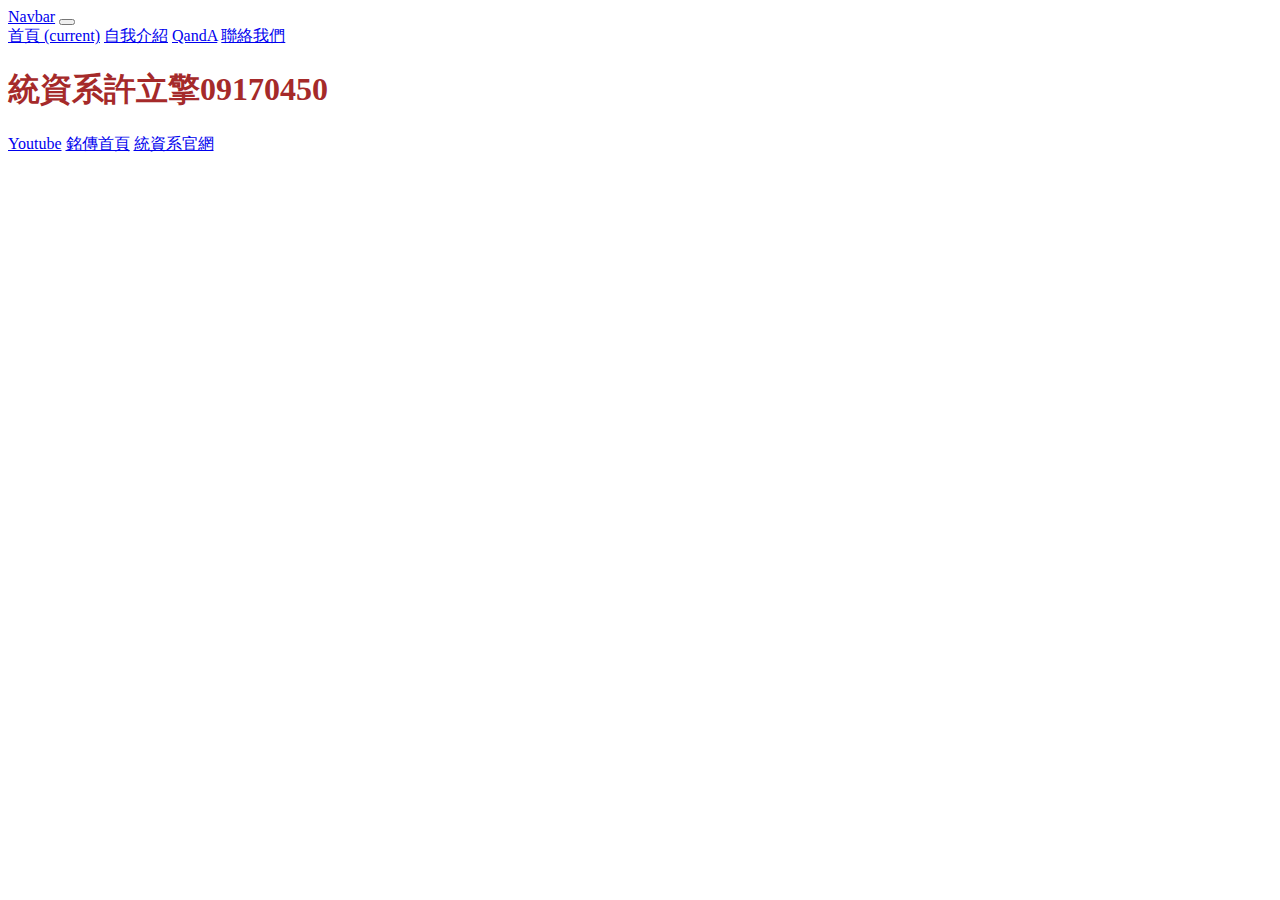
<file: index.html>
<!doctype html>
<html>

<head>
	<meta charset="utf-8">
	<!--分頁顯示的名稱 A-3 -->
	<title>09170450 許立擎 期中考</title>
	

<!--ctrl+/ 打註解 : 這4個link 是給 bootstrap用的 B-1 -->
		<link rel="stylesheet" href="https://stackpath.bootstrapcdn.com/bootstrap/4.2.1/css/bootstrap.min.css" integrity="sha384-GJzZqFGwb1QTTN6wy59ffF1BuGJpLSa9DkKMp0DgiMDm4iYMj70gZWKYbI706tWS" crossorigin="anonymous">
	 
	<script src="https://code.jquery.com/jquery-3.3.1.slim.min.js" integrity="sha384-q8i/X+965DzO0rT7abK41JStQIAqVgRVzpbzo5smXKp4YfRvH+8abtTE1Pi6jizo" crossorigin="anonymous"></script>
       
	<script src="https://cdnjs.cloudflare.com/ajax/libs/popper.js/1.14.6/umd/popper.min.js" integrity="sha384-wHAiFfRlMFy6i5SRaxvfOCifBUQy1xHdJ/yoi7FRNXMRBu5WHdZYu1hA6ZOblgut" crossorigin="anonymous"></script>
       
	<script src="https://stackpath.bootstrapcdn.com/bootstrap/4.2.1/js/bootstrap.min.js" integrity="sha384-B0UglyR+jN6CkvvICOB2joaf5I4l3gm9GU6Hc1og6Ls7i6U/mkkaduKaBhlAXv9k" crossorigin="anonymous"></script>
	

<link href="style.css" rel="stylesheet" type="text/css">
</head>	
	  
<body>

<!--給導覽列一個名字，叫做"bar"-->
<section id="bar">
		<nav class="navbar navbar-expand-md navbar-light bg-light">
			<a class="navbar-brand" href="#">Navbar</a>
			<button class="navbar-toggler" type="button" data-toggle="collapse" data-target="#navbarSupportedContent" aria-controls="navbarSupportedContent" aria-expanded="false" aria-label="Toggle navigation">
				<span class="navbar-toggler-icon"></span>
			</button>


			<div class="collapse navbar-collapse" id="navbarSupportedContent">
					<div class="navbar-nav mr-auto">
						<!--class中的 avtive 代表被選擇中，所以在index.html中，active效果要放在"首頁"這個字上，在intro.html中，active效果要放在"自我介紹"這個字上-->
					<a class="nav-item nav-link active" href="index.html" >首頁 <span class="sr-only">(current)</span></a>
					<a class="nav-item nav-link" href="intro.html">自我介紹</a>
						<a class="nav-item nav-link" href="QA.html">QandA</a>
						<a class="nav-item nav-link" href="contactus.html">聯絡我們</a>
						
					</div>
	
			</div>
			
		</nav>

</section>
	
<!--給jumbotron一個名稱，叫做 "first"-->
<section id="first">
  <!--套用jumbotron的樣式-->
  <div class="jumbotron">
		<!--將自己的科系名字學號套用乾淨的<h1>樣式-->
  		<h1>統資系許立擎09170450</h1>
			<!--新增一個按鈕，套用btn-danger樣式，設定超連結href:到youtube、銘傳官網、XX系官網，而且是開一個新分頁 target="_blank"-->
			
			<!-- C-5 參考連結: https://bootstrap.hexschool.com/docs/4.2/components/buttons/ -->
			
	  <a class="btn btn-success" href="https://www.youtube.com/" role="button" target="_blank">Youtube</a>
	  <a class="btn btn-danger" href="https://web.mcu.edu.tw/" role="button" target="_blank">銘傳首頁</a>
	  <a class="btn btn-primary" href="http://web.asis.mcu.edu.tw/zh-hant" role="button" target="_blank">統資系官網</a>
		
				
  </div>
</section>
	

	
	
</body>
</html>
</file>
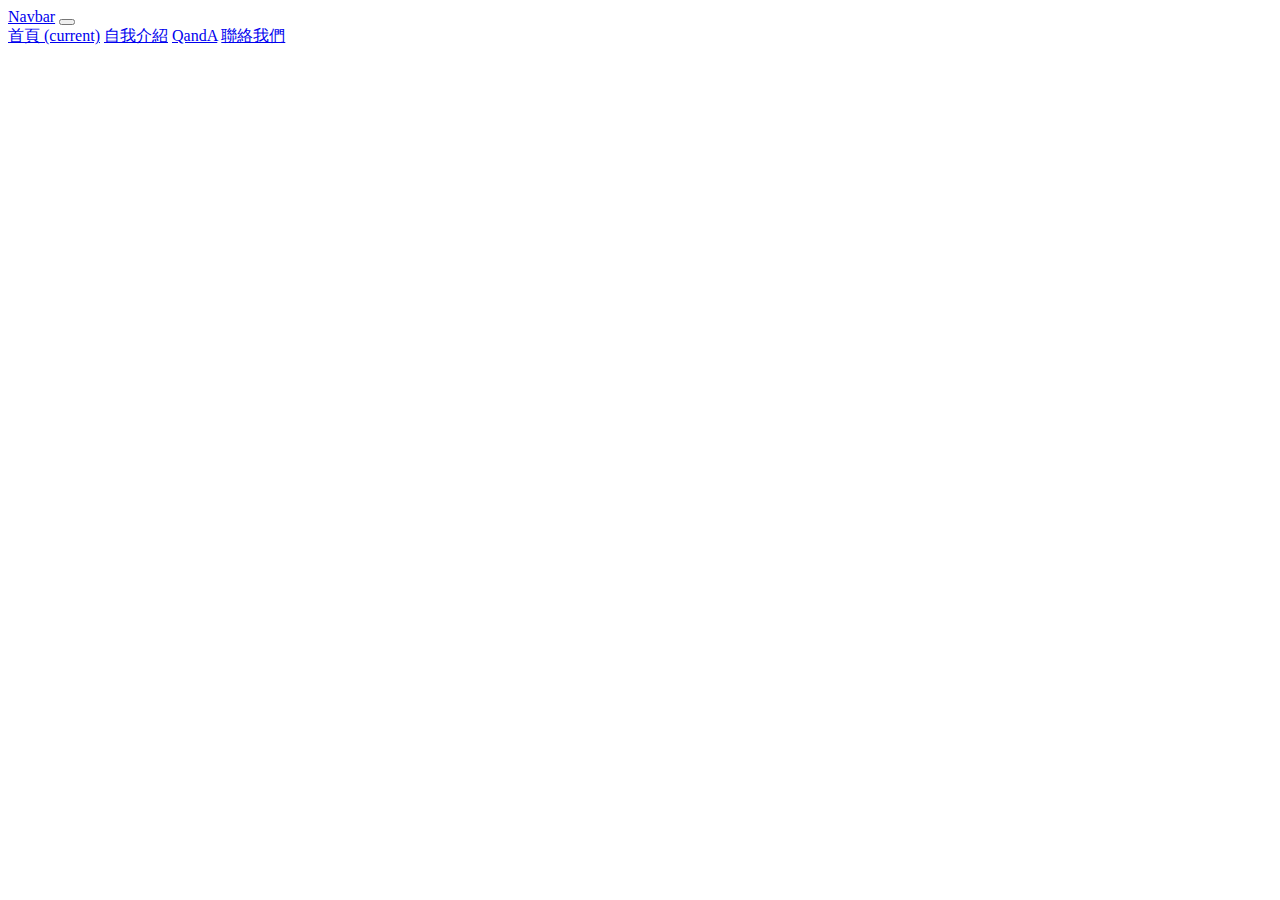
<file: contactus.html>
<!doctype html>
<html>
<head>
<meta charset="utf-8">
<!--分頁顯示的名稱  A-4 -->
<title>我們的位置</title>
		
<!--  引入自己寫的CSS  A-2-->
	
	<link href="style.css" rel="stylesheet" type="text/css">
	
<!--ctrl+/ 打註解 : 這4個link 是給 bootstrap用的 B-2 -->
	<link rel="stylesheet" href="https://stackpath.bootstrapcdn.com/bootstrap/4.2.1/css/bootstrap.min.css" integrity="sha384-GJzZqFGwb1QTTN6wy59ffF1BuGJpLSa9DkKMp0DgiMDm4iYMj70gZWKYbI706tWS" crossorigin="anonymous">
	 
	<script src="https://code.jquery.com/jquery-3.3.1.slim.min.js" integrity="sha384-q8i/X+965DzO0rT7abK41JStQIAqVgRVzpbzo5smXKp4YfRvH+8abtTE1Pi6jizo" crossorigin="anonymous"></script>
       
	<script src="https://cdnjs.cloudflare.com/ajax/libs/popper.js/1.14.6/umd/popper.min.js" integrity="sha384-wHAiFfRlMFy6i5SRaxvfOCifBUQy1xHdJ/yoi7FRNXMRBu5WHdZYu1hA6ZOblgut" crossorigin="anonymous"></script>
       
	<script src="https://stackpath.bootstrapcdn.com/bootstrap/4.2.1/js/bootstrap.min.js" integrity="sha384-B0UglyR+jN6CkvvICOB2joaf5I4l3gm9GU6Hc1og6Ls7i6U/mkkaduKaBhlAXv9k" crossorigin="anonymous"></script>


</head>



<body>

<!--給導覽列一個名字，叫做"bar"-->

<section id="bar">
		<nav class="navbar navbar-expand-md navbar-light bg-light">
			<a class="navbar-brand" href="#">Navbar</a>
			<button class="navbar-toggler" type="button" data-toggle="collapse" data-target="#navbarSupportedContent" aria-controls="navbarSupportedContent" aria-expanded="false" aria-label="Toggle navigation">
				<span class="navbar-toggler-icon"></span>
			</button>


			<div class="collapse navbar-collapse" id="navbarSupportedContent">
					<div class="navbar-nav mr-auto">
						<!--class中的 avtive 代表被選擇中，所以在index.html中，active效果要放在"首頁"這個字上，在intro.html中，active效果要放在"自我介紹"這個字上-->
					<a class="nav-item nav-link active" href="index.html" >首頁 <span class="sr-only">(current)</span></a>				
					<a class="nav-item nav-link" href="intro.html">自我介紹</a>
				    <a class="nav-item nav-link" href="QA.html">QandA</a>
				    <a class="nav-item nav-link" href="contactus.html">聯絡我們</a>
					</div>
	
			</div>
			
		</nav>

</section>

<section id="location">
<div class="container">
	<div class="row">
		<div class="col-8 offset-1 ">
<iframe src="https://www.google.com/maps/embed?pb=!1m18!1m12!1m3!1d231354.9275627424!2d121.29242961733713!3d25.0367636360434!2m3!1f0!2f0!3f0!3m2!1i1024!2i768!4f13.1!3m3!1m2!1s0x34681e8f88001f51%3A0xde8e62ebe5442d75!2z6YqY5YKz5aSn5a24Leahg-Wckum-nOWxseagoeWNgA!5e0!3m2!1szh-TW!2stw!4v1622102957764!5m2!1szh-TW!2stw" width="600" height="450" style="border:0;" allowfullscreen="" loading="lazy"></iframe>

</div>
  </div>
    </div>

</section>

</body>

</html>
</file>
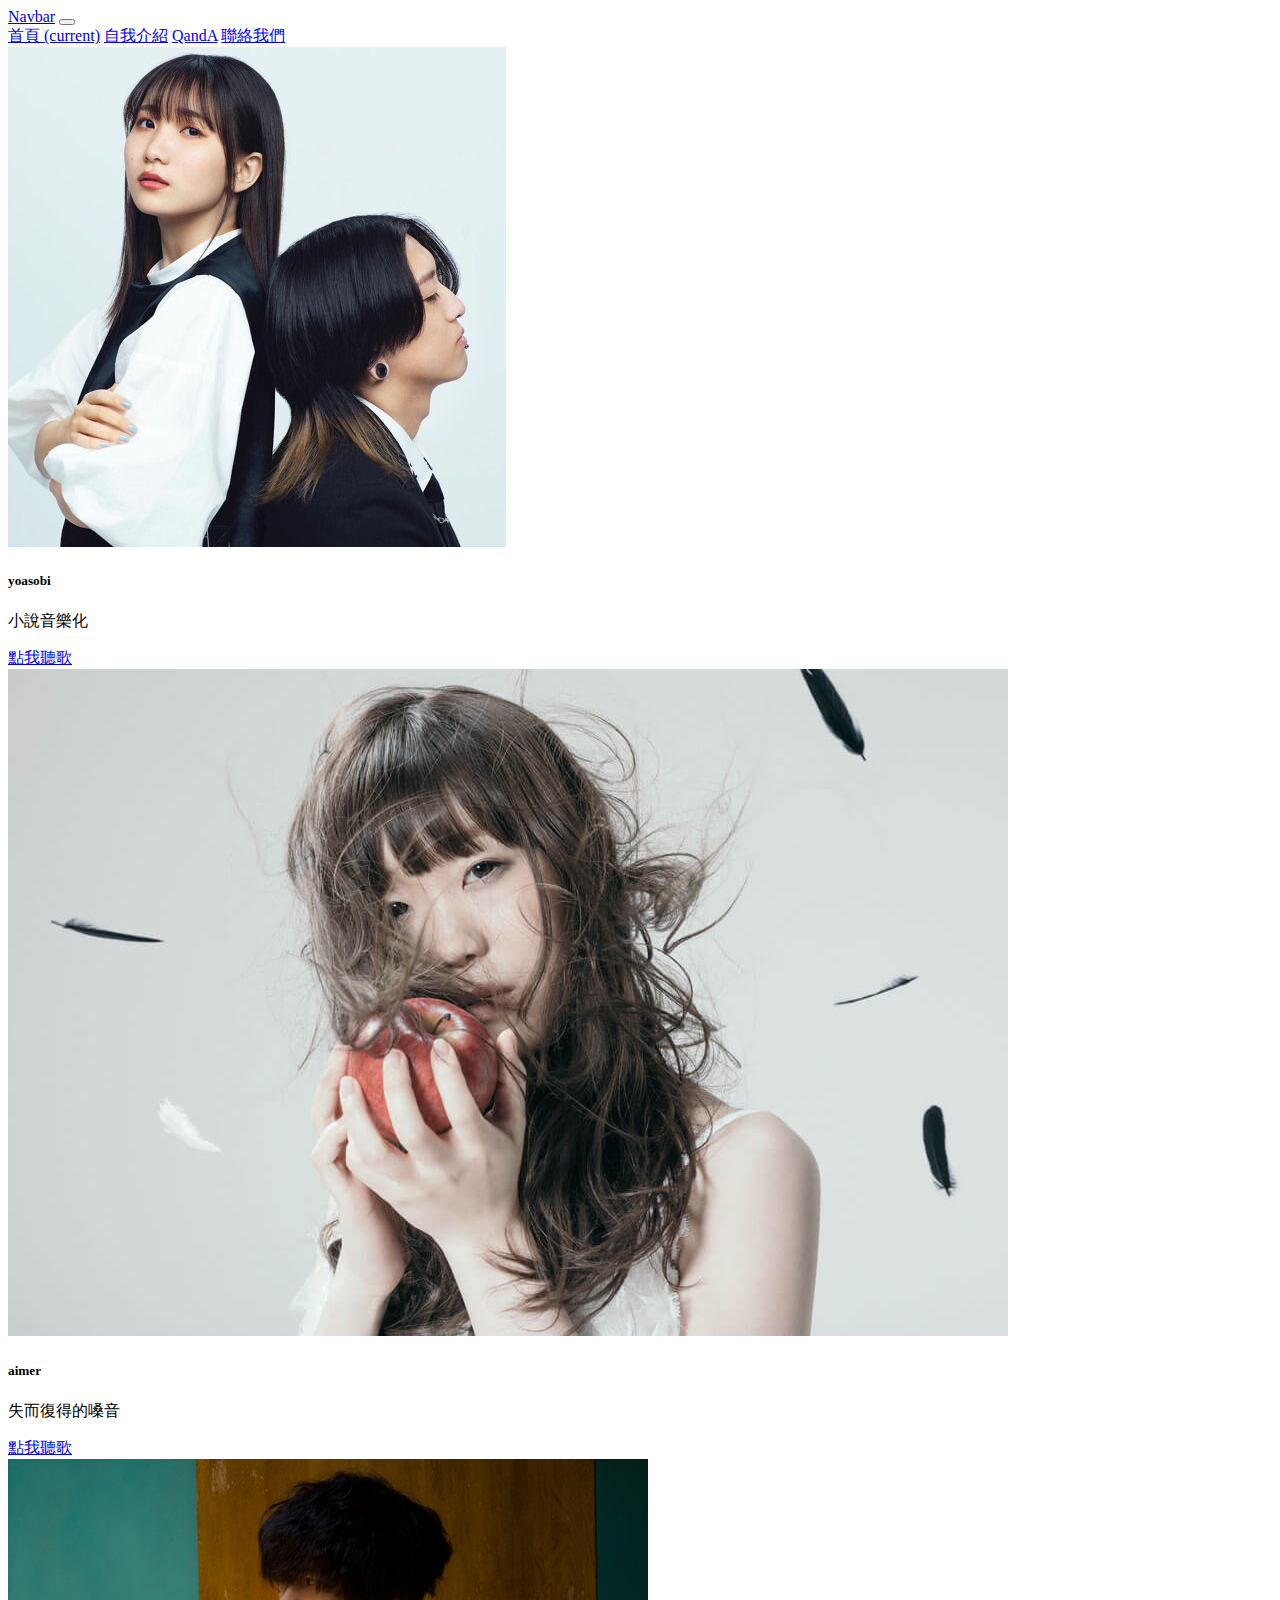
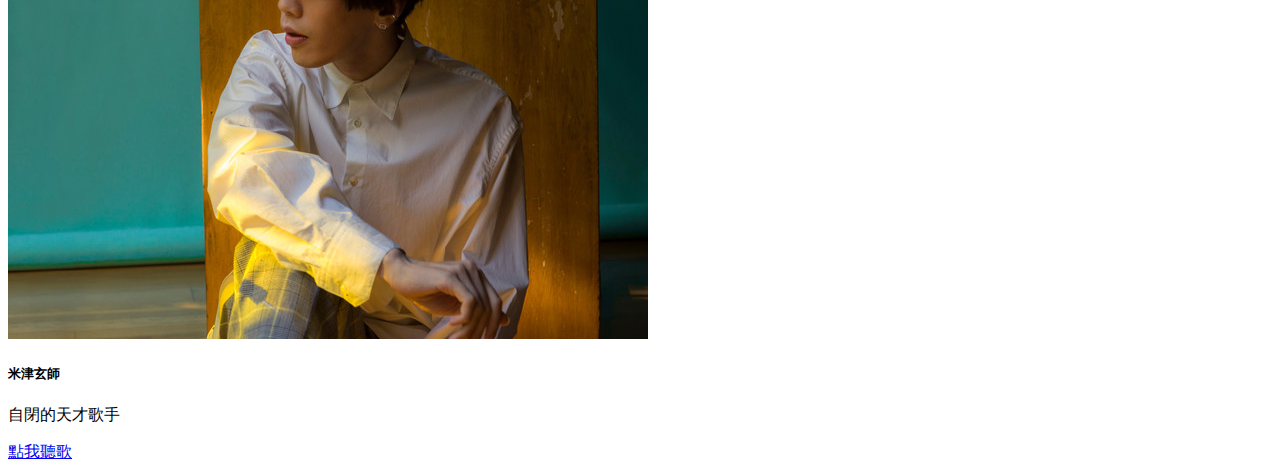
<file: intro.html>
<!doctype html>
<html>
<head>
<meta charset="utf-8">
<!--分頁顯示的名稱  A-4 -->
<title>自我介紹</title>
		
<!--  引入自己寫的CSS  A-2-->
	
	<link href="style.css" rel="stylesheet" type="text/css">
	
<!--ctrl+/ 打註解 : 這4個link 是給 bootstrap用的 B-2 -->
	<link rel="stylesheet" href="https://stackpath.bootstrapcdn.com/bootstrap/4.2.1/css/bootstrap.min.css" integrity="sha384-GJzZqFGwb1QTTN6wy59ffF1BuGJpLSa9DkKMp0DgiMDm4iYMj70gZWKYbI706tWS" crossorigin="anonymous">
	 
	<script src="https://code.jquery.com/jquery-3.3.1.slim.min.js" integrity="sha384-q8i/X+965DzO0rT7abK41JStQIAqVgRVzpbzo5smXKp4YfRvH+8abtTE1Pi6jizo" crossorigin="anonymous"></script>
       
	<script src="https://cdnjs.cloudflare.com/ajax/libs/popper.js/1.14.6/umd/popper.min.js" integrity="sha384-wHAiFfRlMFy6i5SRaxvfOCifBUQy1xHdJ/yoi7FRNXMRBu5WHdZYu1hA6ZOblgut" crossorigin="anonymous"></script>
       
	<script src="https://stackpath.bootstrapcdn.com/bootstrap/4.2.1/js/bootstrap.min.js" integrity="sha384-B0UglyR+jN6CkvvICOB2joaf5I4l3gm9GU6Hc1og6Ls7i6U/mkkaduKaBhlAXv9k" crossorigin="anonymous"></script>


</head>

<body>

<!--給導覽列一個名字，叫做"bar"-->
<section id="bar">
		<nav class="navbar navbar-expand-md navbar-light bg-light">
			<a class="navbar-brand" href="#">Navbar</a>
			<button class="navbar-toggler" type="button" data-toggle="collapse" data-target="#navbarSupportedContent" aria-controls="navbarSupportedContent" aria-expanded="false" aria-label="Toggle navigation">
				<span class="navbar-toggler-icon"></span>
			</button>


			<div class="collapse navbar-collapse" id="navbarSupportedContent">
					<div class="navbar-nav mr-auto">
						<!--class中的 avtive 代表被選擇中，所以在index.html中，active效果要放在"首頁"這個字上，在intro.html中，active效果要放在"自我介紹"這個字上-->
					<a class="nav-item nav-link " href="index.html" >首頁 <span class="sr-only">(current)</span></a>				
					<a class="nav-item nav-link active" href="intro.html">自我介紹</a>
				    <a class="nav-item nav-link" href="QA.html">QandA</a>
					<a class="nav-item nav-link" href="contactus.html">聯絡我們</a>
					
				
					</div>
	
			</div>
			
		</nav>

</section>

<!-- D-1 複製index.html 裡的導覽列, 一整個section 都要複製 -->





<!--給圖文內容區一個名稱，叫做"introfirst"-->

<section id="introsecond">
	<div class="continer">
	<div class="row">
	<div class="col-4">
		<div class="card" style="width: 18rem;">
  <img src="img/123.jpg" class="card-img-top" >
  <div class="card-body">
    <h5 class="card-title">yoasobi</h5>
    <p class="card-text">小說音樂化</p>
	
    <a href="https://music-tw.line.me/artist/301705"  class="btn btn-primary"  target="_blank">點我聽歌</a> 
		
  </div>
</div>
		</div>	
		 
		<div class="col-4">
			<div class="card" style="width: 18rem;">
  <img src="img/456.jpg" class="card-img-top" >
  <div class="card-body">
    <h5 class="card-title">aimer</h5>
       <p class="card-text">失而復得的嗓音</p>
	   <a href="https://music-tw.line.me/artist/72107"  class="btn btn-primary"   target="_blank">點我聽歌</a>
		 
  </div>
</div>
		</div>
		<div class="col-4">
			<div class="card" style="width: 18rem;">
  <img src="img/159.jpg" class="card-img-top" >
  <div class="card-body">
    <h5 class="card-title">米津玄師</h5>
    <p class="card-text">自閉的天才歌手</p>
	    
    <a href="https://music-tw.line.me/playlist/57" class="btn btn-primary" target="_blank">點我聽歌</a>
		  
  </div>
</div>
		</div>
	    </div>
		</div>
	
</section>	
</body>
</html>
</file>
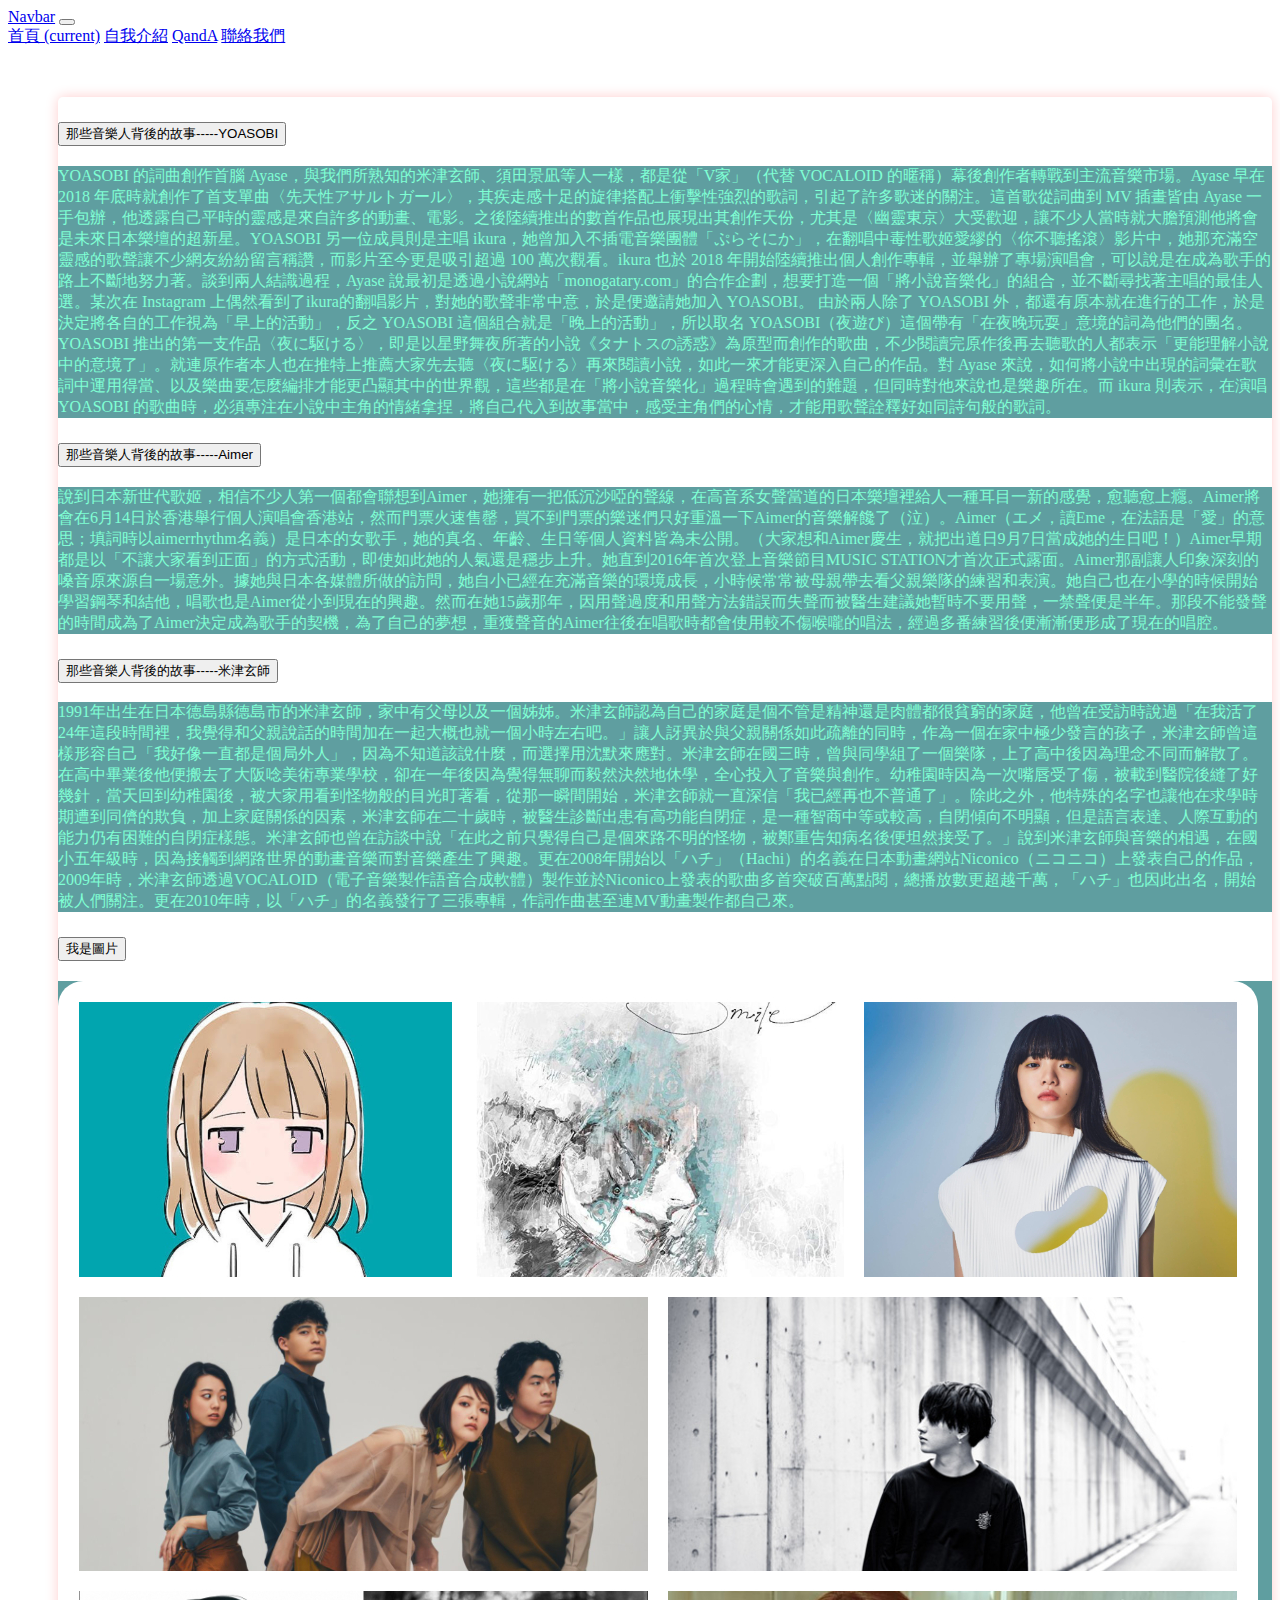
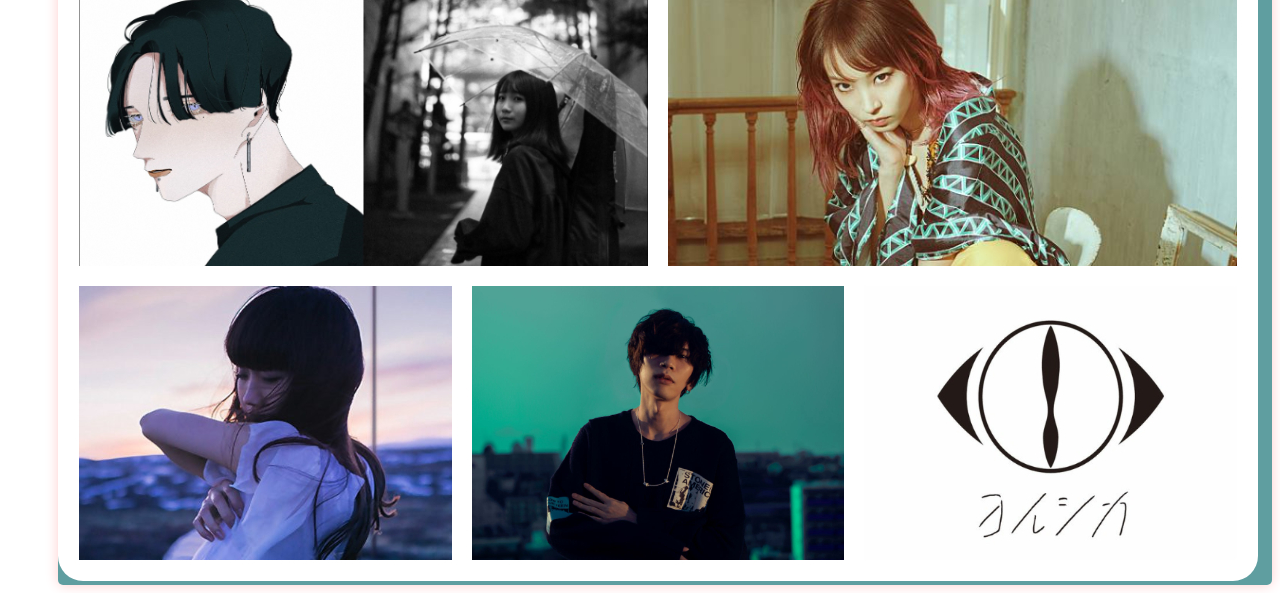
<file: QA.html>
<!doctype html>
<html>
<head>
<meta charset="utf-8">
<title>QA</title>
	
	<link href="style.css" rel="stylesheet" type="text/css">
	
<!--ctrl+/ 打註解 : 這4個link 是給 bootstrap用的 B-2 -->
	<link rel="stylesheet" href="https://stackpath.bootstrapcdn.com/bootstrap/4.2.1/css/bootstrap.min.css" integrity="sha384-GJzZqFGwb1QTTN6wy59ffF1BuGJpLSa9DkKMp0DgiMDm4iYMj70gZWKYbI706tWS" crossorigin="anonymous">
	 
	<script src="https://code.jquery.com/jquery-3.3.1.slim.min.js" integrity="sha384-q8i/X+965DzO0rT7abK41JStQIAqVgRVzpbzo5smXKp4YfRvH+8abtTE1Pi6jizo" crossorigin="anonymous"></script>
       
	<script src="https://cdnjs.cloudflare.com/ajax/libs/popper.js/1.14.6/umd/popper.min.js" integrity="sha384-wHAiFfRlMFy6i5SRaxvfOCifBUQy1xHdJ/yoi7FRNXMRBu5WHdZYu1hA6ZOblgut" crossorigin="anonymous"></script>
       
	<script src="https://stackpath.bootstrapcdn.com/bootstrap/4.2.1/js/bootstrap.min.js" integrity="sha384-B0UglyR+jN6CkvvICOB2joaf5I4l3gm9GU6Hc1og6Ls7i6U/mkkaduKaBhlAXv9k" crossorigin="anonymous"></script>

</head>

<body>
	
	<section id="bar">
		<nav class="navbar navbar-expand-md navbar-light bg-light">
			<a class="navbar-brand" href="#">Navbar</a>
			<button class="navbar-toggler" type="button" data-toggle="collapse" data-target="#navbarSupportedContent" aria-controls="navbarSupportedContent" aria-expanded="false" aria-label="Toggle navigation">
				<span class="navbar-toggler-icon"></span>
			</button>


			<div class="collapse navbar-collapse" id="navbarSupportedContent">
					<div class="navbar-nav mr-auto">
						<!--class中的 avtive 代表被選擇中，所以在index.html中，active效果要放在"首頁"這個字上，在intro.html中，active效果要放在"自我介紹"這個字上-->
					<a class="nav-item nav-link " href="index.html" >首頁 <span class="sr-only">(current)</span></a>		
				    <a class="nav-item nav-link" href="intro.html">自我介紹</a>
					<a class="nav-item nav-link active" href="QA.html">QandA</a>
					<a class="nav-item nav-link" href="contactus.html">聯絡我們</a>
						
					</div>
	
			</div>
			
		</nav>

</section>
	
<section id="QAfirst">
<div class="container">
	<div class="row">
		<div class="col-16 ">
			<div class="accordion" id="accordionExample">
				<div class="card">

						<div class="card-header" id="headingOne">
						  <h2 class="mb-0">
							<button class="btn btn-link" type="button" data-toggle="collapse" data-target="#collapseOne" aria-expanded="true" aria-controls="collapseOne">
							  那些音樂人背後的故事-----YOASOBI
							</button>
						  </h2>
						</div>

						<div id="collapseOne" class="collapse show" aria-labelledby="headingOne" data-parent="#accordionExample">
						  <div class="card-body bodybg"> 

					YOASOBI 的詞曲創作首腦 Ayase，與我們所熟知的米津玄師、須田景凪等人一樣，都是從「V家」（代替 VOCALOID 的暱稱）幕後創作者轉戰到主流音樂市場。Ayase 早在 2018 年底時就創作了首支單曲〈先天性アサルトガール〉，其疾走感十足的旋律搭配上衝擊性強烈的歌詞，引起了許多歌迷的關注。這首歌從詞曲到 MV 插畫皆由 Ayase 一手包辦，他透露自己平時的靈感是來自許多的動畫、電影。之後陸續推出的數首作品也展現出其創作天份，尤其是〈幽靈東京〉大受歡迎，讓不少人當時就大膽預測他將會是未來日本樂壇的超新星。YOASOBI 另一位成員則是主唱 ikura，她曾加入不插電音樂團體「ぷらそにか」，在翻唱中毒性歌姬愛繆的〈你不聽搖滾〉影片中，她那充滿空靈感的歌聲讓不少網友紛紛留言稱讚，而影片至今更是吸引超過 100 萬次觀看。ikura 也於 2018 年開始陸續推出個人創作專輯，並舉辦了專場演唱會，可以說是在成為歌手的路上不斷地努力著。談到兩人結識過程，Ayase 說最初是透過小說網站「monogatary.com」的合作企劃，想要打造一個「將小說音樂化」的組合，並不斷尋找著主唱的最佳人選。某次在 Instagram 上偶然看到了ikura的翻唱影片，對她的歌聲非常中意，於是便邀請她加入 YOASOBI。

					由於兩人除了 YOASOBI 外，都還有原本就在進行的工作，於是決定將各自的工作視為「早上的活動」，反之 YOASOBI 這個組合就是「晚上的活動」，所以取名 YOASOBI（夜遊び）這個帶有「在夜晚玩耍」意境的詞為他們的團名。YOASOBI 推出的第一支作品〈夜に駆ける〉，即是以星野舞夜所著的小說《タナトスの誘惑》為原型而創作的歌曲，不少閱讀完原作後再去聽歌的人都表示「更能理解小說中的意境了」。就連原作者本人也在推特上推薦大家先去聽〈夜に駆ける〉再來閱讀小說，如此一來才能更深入自己的作品。對 Ayase 來說，如何將小說中出現的詞彙在歌詞中運用得當、以及樂曲要怎麼編排才能更凸顯其中的世界觀，這些都是在「將小說音樂化」過程時會遇到的難題，但同時對他來說也是樂趣所在。而 ikura 則表示，在演唱 YOASOBI 的歌曲時，必須專注在小說中主角的情緒拿捏，將自己代入到故事當中，感受主角們的心情，才能用歌聲詮釋好如同詩句般的歌詞。

						  </div>
						</div>
				  </div>

				<div class="card">
				<div class="card-header" id="headingTwo">
				  <h2 class="mb-0">
					<button class="btn btn-link collapsed" type="button" data-toggle="collapse" data-target="#collapseTwo" aria-expanded="false" aria-controls="collapseTwo">
					  那些音樂人背後的故事-----Aimer
					</button>
				  </h2>
				</div>
				<div id="collapseTwo" class="collapse" aria-labelledby="headingTwo" data-parent="#accordionExample">
				  <div class="card-body  bodybg">
					說到日本新世代歌姬，相信不少人第一個都會聯想到Aimer，她擁有一把低沉沙啞的聲線，在高音系女聲當道的日本樂壇裡給人一種耳目一新的感覺，愈聽愈上癮。Aimer將會在6月14日於香港舉行個人演唱會香港站，然而門票火速售罄，買不到門票的樂迷們只好重溫一下Aimer的音樂解饞了（泣）。Aimer（エメ，讀Eme，在法語是「愛」的意思；填詞時以aimerrhythm名義）是日本的女歌手，她的真名、年齡、生日等個人資料皆為未公開。（大家想和Aimer慶生，就把出道日9月7日當成她的生日吧！）Aimer早期都是以「不讓大家看到正面」的方式活動，即使如此她的人氣還是穩步上升。她直到2016年首次登上音樂節目MUSIC STATION才首次正式露面。Aimer那副讓人印象深刻的嗓音原來源自一場意外。據她與日本各媒體所做的訪問，她自小已經在充滿音樂的環境成長，小時候常常被母親帶去看父親樂隊的練習和表演。她自己也在小學的時候開始學習鋼琴和結他，唱歌也是Aimer從小到現在的興趣。然而在她15歲那年，因用聲過度和用聲方法錯誤而失聲而被醫生建議她暫時不要用聲，一禁聲便是半年。那段不能發聲的時間成為了Aimer決定成為歌手的契機，為了自己的夢想，重獲聲音的Aimer往後在唱歌時都會使用較不傷喉嚨的唱法，經過多番練習後便漸漸便形成了現在的唱腔。
				  </div>
				</div>
			  </div>

				<div class="card">
					<div class="card-header" id="headingThree">
					  <h2 class="mb-0">
						<button class="btn btn-link collapsed" type="button" data-toggle="collapse" data-target="#collapseThree" aria-expanded="false" aria-controls="collapseThree">
						  那些音樂人背後的故事-----米津玄師
						</button>
					  </h2>
					</div>
					<div id="collapseThree" class="collapse" aria-labelledby="headingThree" data-parent="#accordionExample">
					  <div class="card-body  bodybg">
						1991年出生在日本德島縣德島市的米津玄師，家中有父母以及一個姊姊。米津玄師認為自己的家庭是個不管是精神還是肉體都很貧窮的家庭，他曾在受訪時說過「在我活了24年這段時間裡，我覺得和父親說話的時間加在一起大概也就一個小時左右吧。」讓人訝異於與父親關係如此疏離的同時，作為一個在家中極少發言的孩子，米津玄師曾這樣形容自己「我好像一直都是個局外人」，因為不知道該說什麼，而選擇用沈默來應對。米津玄師在國三時，曾與同學組了一個樂隊，上了高中後因為理念不同而解散了。在高中畢業後他便搬去了大阪唸美術專業學校，卻在一年後因為覺得無聊而毅然決然地休學，全心投入了音樂與創作。幼稚園時因為一次嘴唇受了傷，被載到醫院後縫了好幾針，當天回到幼稚園後，被大家用看到怪物般的目光盯著看，從那一瞬間開始，米津玄師就一直深信「我已經再也不普通了」。除此之外，他特殊的名字也讓他在求學時期遭到同儕的欺負，加上家庭關係的因素，米津玄師在二十歲時，被醫生診斷出患有高功能自閉症，是一種智商中等或較高，自閉傾向不明顯，但是語言表達、人際互動的能力仍有困難的自閉症樣態。米津玄師也曾在訪談中說「在此之前只覺得自己是個來路不明的怪物，被鄭重告知病名後便坦然接受了。」說到米津玄師與音樂的相遇，在國小五年級時，因為接觸到網路世界的動畫音樂而對音樂產生了興趣。更在2008年開始以「ハチ」（Hachi）的名義在日本動畫網站Niconico（ニコニコ）上發表自己的作品，2009年時，米津玄師透過VOCALOID（電子音樂製作語音合成軟體）製作並於Niconico上發表的歌曲多首突破百萬點閱，總播放數更超越千萬，「ハチ」也因此出名，開始被人們關注。更在2010年時，以「ハチ」的名義發行了三張專輯，作詞作曲甚至連MV動畫製作都自己來。
					  </div>
					</div>
				  </div>

				<div class="card">
					  <div class="card-header" id="heading4">
						  <h2 class="mb-0">
							<button class="btn" type="button" data-toggle="collapse" data-target="#collapse4" aria-expanded="false" aria-controls="collapse4">
							  我是圖片
							</button>
						  </h2>
					</div>

					<div id="collapse4" class="collapse" aria-labelledby="heading4" data-parent="#accordionExample">
					  <div class="card-body bodybg">
						<img src="img/今年我在聽.jpg">
					  </div>
					</div>
				</div>

			</div>   
		</div>
	</div>
</div>
</section>
</body>
</html>
</file>
<file: style.css>
@charset "utf-8";
/* CSS Document */


/*	請將first 裡的 jumbotron class 的高度設定為 50vh。*/
#first .jumbotron{
	

	height: 70vh;
	
}


/*	請將first 裡的 h1 標籤的文字顏色為 brown。*/
#first h1{

	/* C-6 */
	color: brown;
}

#introfirst img
{
	
	/* D-5 */
	width:300px;
}

#accordionExample img{
	
border-radius: 25px;

}

.accordion{
	
	box-shadow:0 0 13px rgba(255,0,0,0.2);
	border-radius:5px;
	overflow: hidden;
	font-family: fantasy;
	
}



.bodybg{

	color:aquamarine;
	background-color: cadetblue;
}

#location{
	
	padding-top: 100px;
	padding-left: 20px;
		
}

#QAfirst{
	
	padding-top: 50px;
	padding-left: 50px;
	
}
</file>
